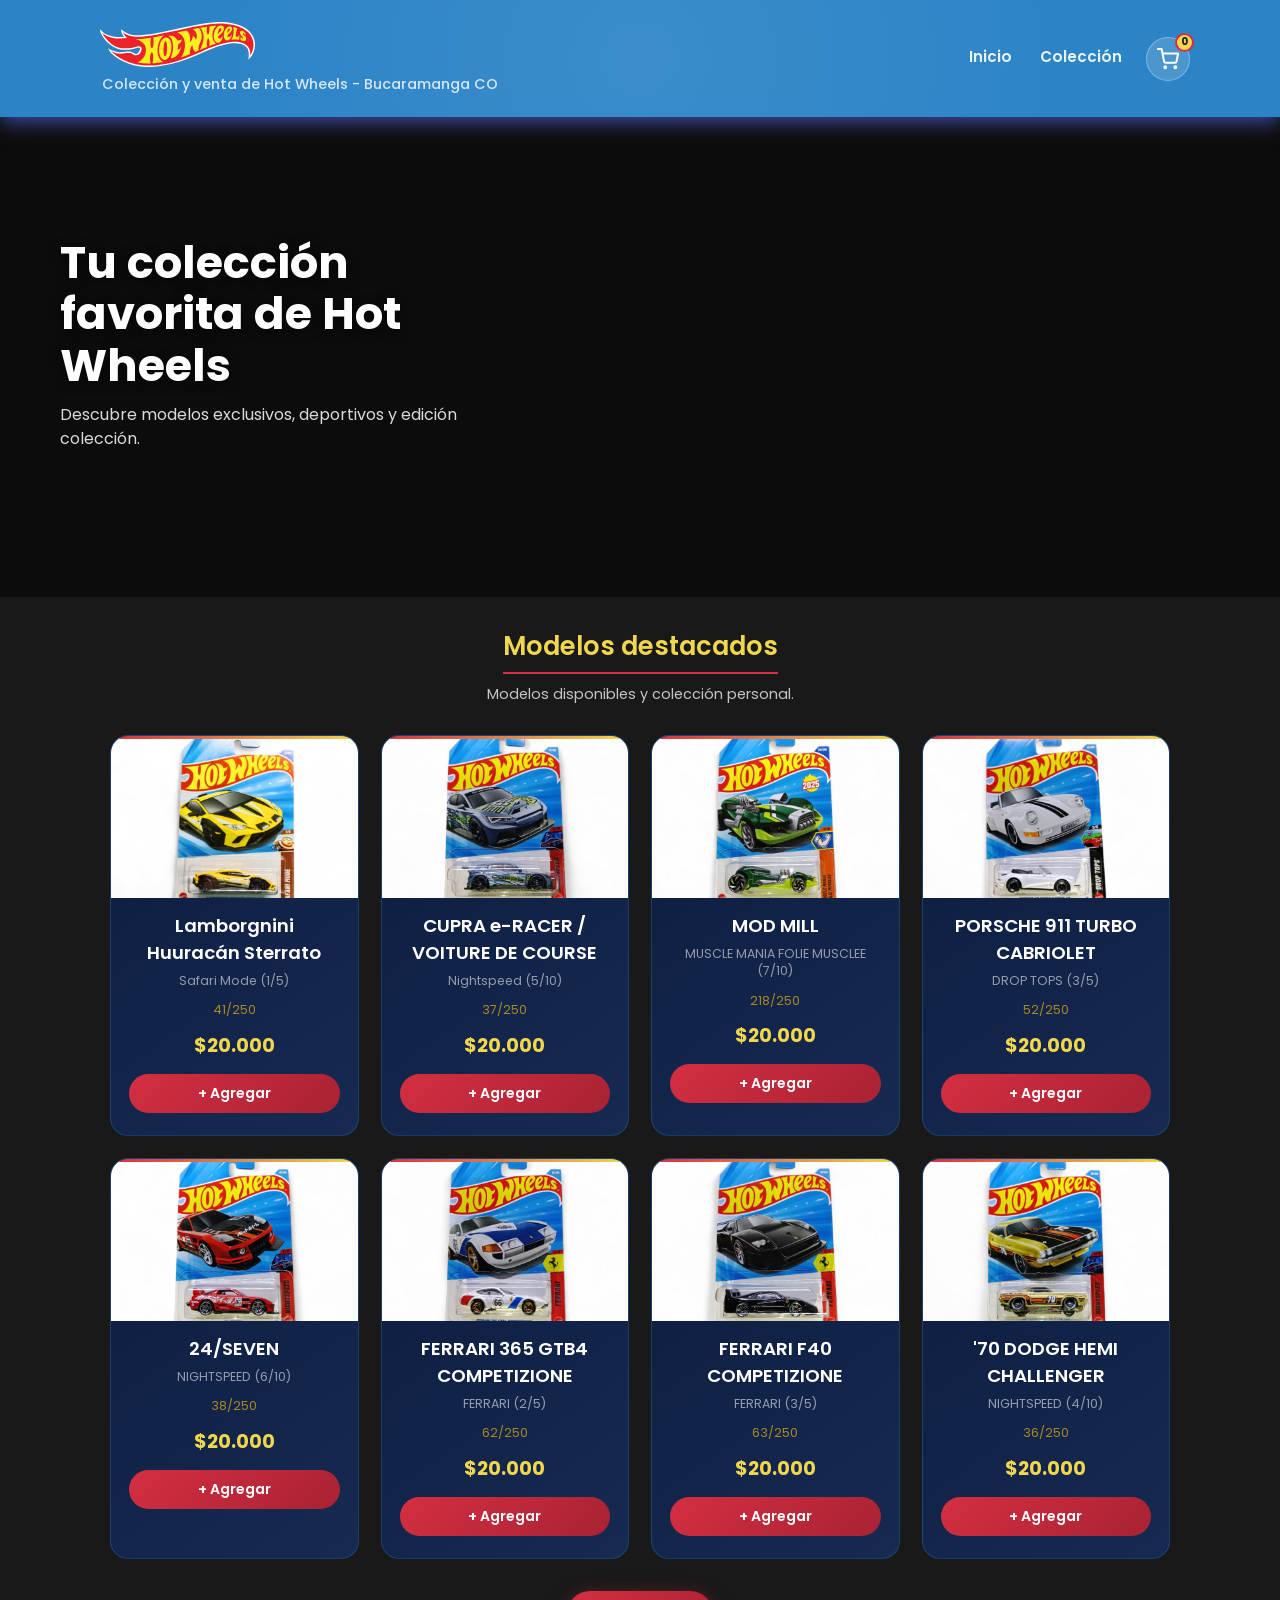
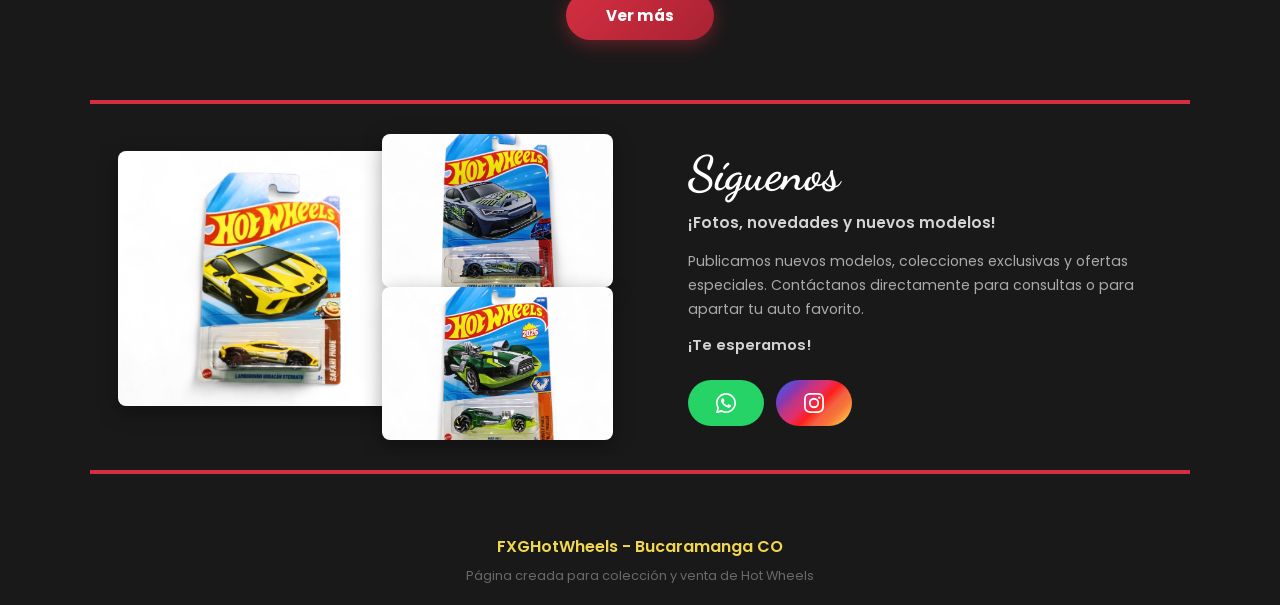
<file: index.html>
<!doctype html>
<html lang="es">
  <head>
    <meta charset="UTF-8" />
    <meta name="viewport" content="width=device-width, initial-scale=1.0" />
    <title>Hot Wheels</title>
    <link rel="stylesheet" href="style.css" />
    <link
      href="https://fonts.googleapis.com/css2?family=Poppins:wght@400;600;700&family=Dancing+Script:wght@700&display=swap"
      rel="stylesheet"
    />
  </head>

  <body>
    <header>
      <div class="header-content">
        <div class="header-logo">
          <img src="img/Hot_Wheels_2014.svg" alt="Logo Hot Wheels" />
          <p>Colección y venta de Hot Wheels - Bucaramanga CO</p>
        </div>
        <div class="header-derecha">
          <nav class="header-nav">
            <a href="/index.html">Inicio</a>
            <a href="/productos.html">Colección</a>
          </nav>

          <!-- CART WIDGET -->
          <div class="cart-widget">
            <button
              class="cart-widget-btn"
              onclick="toggleCarritoWidget()"
              aria-label="Ver carrito"
            >
              <svg
                xmlns="http://www.w3.org/2000/svg"
                width="22"
                height="22"
                viewBox="0 0 24 24"
                fill="none"
                stroke="currentColor"
                stroke-width="2.2"
                stroke-linecap="round"
                stroke-linejoin="round"
              >
                <circle cx="9" cy="21" r="1" />
                <circle cx="20" cy="21" r="1" />
                <path
                  d="M1 1h4l2.68 13.39a2 2 0 0 0 2 1.61h9.72a2 2 0 0 0 2-1.61L23 6H6"
                />
              </svg>
              <span class="cart-widget-badge" id="cart-badge">0</span>
            </button>

            <!-- DROPDOWN -->
            <div class="cart-dropdown" id="cart-dropdown">
              <div class="cart-drop-header">
                <h3>Tu pedido</h3>
                <button class="cart-drop-close" onclick="toggleCarritoWidget()">
                  ✕
                </button>
              </div>
              <ul class="cart-drop-lista" id="lista-widget"></ul>
              <div class="cart-drop-vacio" id="cart-drop-vacio">
                <p>Carrito vacío</p>
              </div>
              <div class="cart-drop-footer">
                <p id="total-widget">Total: $0</p>
                <button class="btn-whatsapp" onclick="enviarPedido()">
                  <span>💬</span> Pedir por WhatsApp
                </button>
              </div>
            </div>
          </div>
        </div>
      </div>
    </header>

    <!-- HERO SLIDER -->
    <section class="hero-slider">
      <div class="hero-video-wrap">
        <video autoplay muted loop playsinline class="hero-video">
          <source src="video/F1  Tráiler Oficial  Doblado.mp4" type="video/mp4">
        </video>
        <div class="hero-video-overlay">
          <div class="slide-content">
            <h2>Tu colección favorita de Hot Wheels</h2>
            <p>Descubre modelos exclusivos, deportivos y edición colección.</p>
          </div>
        </div>
      </div>
    </section>

    <main>
      <section class="seccion-titulo">
        <h2>Modelos destacados</h2>
        <p>Modelos disponibles y colección personal.</p>
      </section>

      <div class="menu">
        <div class="producto">
          <img
            class="img-producto"
            src="photo/IMG-20260331-WA0038.jpg"
            alt="Lamborgnini Huuracán Sterrato"
          />
          <h3>Lamborgnini Huuracán Sterrato</h3>
          <p class="desc">Safari Mode (1/5)</p>
          <p class="desc-num">41/250</p>
          <p class="precio">$20.000</p>
          <button onclick="agregar('Lamborgnini Huuracán Sterrato 🚗', 20000)">
            + Agregar
          </button>
        </div>

        <div class="producto">
          <img
            class="img-producto"
            src="photo/IMG-20260331-WA0046.jpg"
            alt="CUPRA e-RACER / VOITURE DE COURSE"
          />
          <h3>CUPRA e-RACER / VOITURE DE COURSE</h3>
          <p class="desc">Nightspeed (5/10)</p>
          <p class="desc-num">37/250</p>
          <p class="precio">$20.000</p>
          <button
            onclick="agregar('CUPRA e-RACER / VOITURE DE COURSE 🚗', 20000)"
          >
            + Agregar
          </button>
        </div>

        <div class="producto">
          <img
            class="img-producto"
            src="photo/IMG-20260331-WA0047.jpg"
            alt="MOD MILL"
          />
          <h3>MOD MILL</h3>
          <p class="desc">MUSCLE MANIA FOLIE MUSCLEE (7/10)</p>
          <p class="desc-num">218/250</p>
          <p class="precio">$20.000</p>
          <button onclick="agregar('MOD MILL 🚗', 20000)">+ Agregar</button>
        </div>

        <div class="producto">
          <img
            class="img-producto"
            src="photo/IMG-20260331-WA0048.jpg"
            alt="PORSCHE 911 TURBO CABRIOLET"
          />
          <h3>PORSCHE 911 TURBO CABRIOLET</h3>
          <p class="desc">DROP TOPS (3/5)</p>
          <p class="desc-num">52/250</p>
          <p class="precio">$20.000</p>
          <button onclick="agregar('PORSCHE 911 TURBO CABRIOLET 🚗', 20000)">
            + Agregar
          </button>
        </div>

        <div class="producto">
          <img
            class="img-producto"
            src="photo/IMG-20260331-WA0049.jpg"
            alt="24/SEVEN"
          />
          <h3>24/SEVEN</h3>
          <p class="desc">NIGHTSPEED (6/10)</p>
          <p class="desc-num">38/250</p>
          <p class="precio">$20.000</p>
          <button onclick="agregar('24/SEVEN 🚗', 20000)">+ Agregar</button>
        </div>

        <div class="producto">
          <img
            class="img-producto"
            src="photo/IMG-20260331-WA0050.jpg"
            alt="FERRARI 365 GTB4 COMPETIZIONE"
          />
          <h3>FERRARI 365 GTB4 COMPETIZIONE</h3>
          <p class="desc">FERRARI (2/5)</p>
          <p class="desc-num">62/250</p>
          <p class="precio">$20.000</p>
          <button onclick="agregar('FERRARI 365 GTB4 COMPETIZIONE 🚗', 20000)">
            + Agregar
          </button>
        </div>

        <div class="producto">
          <img
            class="img-producto"
            src="photo/IMG-20260331-WA0051.jpg"
            alt="FERRARI F40 COMPETIZIONE"
          />
          <h3>FERRARI F40 COMPETIZIONE</h3>
          <p class="desc">FERRARI (3/5)</p>
          <p class="desc-num">63/250</p>
          <p class="precio">$20.000</p>
          <button onclick="agregar('FERRARI F40 COMPETIZIONE 🚗', 20000)">
            + Agregar
          </button>
        </div>

        <div class="producto">
          <img
            class="img-producto"
            src="photo/IMG-20260331-WA0052.jpg"
            alt="'70 DODGE HEMI CHALLENGER"
          />
          <h3>'70 DODGE HEMI CHALLENGER</h3>
          <p class="desc">NIGHTSPEED (4/10)</p>
          <p class="desc-num">36/250</p>
          <p class="precio">$20.000</p>
          <button onclick="agregar('\'70 DODGE HEMI CHALLENGER 🚗', 20000)">
            + Agregar
          </button>
        </div>

        <a href="productos.html" class="linea-mas">Ver más</a>
      </div>

      <!-- REDES SOCIALES -->
      <!-- REDES SOCIALES -->
      <section class="reserv-section" id="redes">
        <!-- FOTOS COLLAGE -->
        <div class="reserv-fotos">
          <img
            class="reserv-img reserv-img-1"
            src="photo/IMG-20260331-WA0038.jpg"
            alt="Hot Wheels colección"
          />
          <img
            class="reserv-img reserv-img-2"
            src="photo/IMG-20260331-WA0046.jpg"
            alt="Hot Wheels modelo"
          />
          <img
            class="reserv-img reserv-img-3"
            src="photo/IMG-20260331-WA0047.jpg"
            alt="Hot Wheels modelo"
          />
        </div>

        <!-- TEXTO -->
        <div class="reserv-texto">
          <h2>Síguenos</h2>
          <p class="reserv-sub">¡Fotos, novedades y nuevos modelos!</p>
          <p class="reserv-desc">
            Publicamos nuevos modelos, colecciones exclusivas y ofertas
            especiales. Contáctanos directamente para consultas o para apartar
            tu auto favorito.
          </p>
          <p class="reserv-espera">¡Te esperamos!</p>

          <div style="display: flex; gap: 12px; flex-wrap: wrap">
            <!-- WhatsApp -->
            <a
              class="reserv-btn"
              href="https://wa.me/573159745293?text=Hola!%20Me%20interesa%20un%20Hot%20Wheels%20🚗"
              target="_blank"
            >
              <svg
                xmlns="http://www.w3.org/2000/svg"
                width="20"
                height="20"
                viewBox="0 0 24 24"
                fill="currentColor"
              >
                <path
                  d="M17.472 14.382c-.297-.149-1.758-.867-2.03-.967-.273-.099-.471-.148-.67.15-.197.297-.767.966-.94 1.164-.173.199-.347.223-.644.075-.297-.15-1.255-.463-2.39-1.475-.883-.788-1.48-1.761-1.653-2.059-.173-.297-.018-.458.13-.606.134-.133.298-.347.446-.52.149-.174.198-.298.298-.497.099-.198.05-.371-.025-.52-.075-.149-.669-1.612-.916-2.207-.242-.579-.487-.5-.669-.51-.173-.008-.371-.01-.57-.01-.198 0-.52.074-.792.372-.272.297-1.04 1.016-1.04 2.479 0 1.462 1.065 2.875 1.213 3.074.149.198 2.096 3.2 5.077 4.487.709.306 1.262.489 1.694.625.712.227 1.36.195 1.871.118.571-.085 1.758-.719 2.006-1.413.248-.694.248-1.289.173-1.413-.074-.124-.272-.198-.57-.347z"
                />
                <path
                  d="M12 0C5.373 0 0 5.373 0 12c0 2.125.557 4.126 1.532 5.862L.057 23.737a.5.5 0 0 0 .614.627l5.988-1.57A11.953 11.953 0 0 0 12 24c6.627 0 12-5.373 12-12S18.627 0 12 0zm0 22c-1.907 0-3.686-.538-5.201-1.469l-.371-.223-3.857 1.011 1.03-3.742-.244-.386A9.956 9.956 0 0 1 2 12C2 6.477 6.477 2 12 2s10 4.477 10 10-4.477 10-10 10z"
                />
              </svg>
            </a>

            <!-- Instagram -->
            <a
              class="reserv-btn"
              href="https://www.instagram.com/TU_USUARIO"
              target="_blank"
              style="
                background: linear-gradient(135deg, #405DE6, #5851DB, #833AB4, #C13584, #E1306C, #FD1D1D, #F56040, #F77737, #FCAF45, #FFDC80);
              "
            >
              <svg
                xmlns="http://www.w3.org/2000/svg"
                width="20"
                height="20"
                viewBox="0 0 24 24"
                fill="currentColor"
              >
                <path
                  d="M12 2.163c3.204 0 3.584.012 4.85.07 3.252.148 4.771 1.691 4.919 4.919.058 1.265.069 1.645.069 4.849 0 3.205-.012 3.584-.069 4.849-.149 3.225-1.664 4.771-4.919 4.919-1.266.058-1.644.07-4.85.07-3.204 0-3.584-.012-4.849-.07-3.26-.149-4.771-1.699-4.919-4.92-.058-1.265-.07-1.644-.07-4.849 0-3.204.013-3.583.07-4.849.149-3.227 1.664-4.771 4.919-4.919 1.266-.057 1.645-.069 4.849-.069zM12 0C8.741 0 8.333.014 7.053.072 2.695.272.273 2.69.073 7.052.014 8.333 0 8.741 0 12c0 3.259.014 3.668.072 4.948.2 4.358 2.618 6.78 6.98 6.98C8.333 23.986 8.741 24 12 24c3.259 0 3.668-.014 4.948-.072 4.354-.2 6.782-2.618 6.979-6.98.059-1.28.073-1.689.073-4.948 0-3.259-.014-3.667-.072-4.947-.196-4.354-2.617-6.78-6.979-6.98C15.668.014 15.259 0 12 0zm0 5.838a6.162 6.162 0 1 0 0 12.324 6.162 6.162 0 0 0 0-12.324zM12 16a4 4 0 1 1 0-8 4 4 0 0 1 0 8zm6.406-11.845a1.44 1.44 0 1 0 0 2.881 1.44 1.44 0 0 0 0-2.881z"
                />
              </svg>
            </a>
          </div>
        </div>
      </section>
    </main>

    <footer>
      <p class="footer-main">FXGHotWheels - Bucaramanga CO</p>
      <p class="footer-sub">
        Página creada para colección y venta de Hot Wheels
      </p>
    </footer>

    <!-- MODAL PEDIDO -->
    <div class="modal-overlay" id="modal-overlay" onclick="cerrarModal()"></div>
    <div class="modal-pedido" id="modal-pedido">
      <button class="modal-close" onclick="cerrarModal()">✕</button>
      <h3>📦 Datos para tu pedido</h3>
      <p class="modal-sub">Completa tus datos y te contactamos enseguida</p>
      <div class="modal-campo">
        <label>Nombre completo</label>
        <input
          type="text"
          id="campo-nombre"
          placeholder="Ej: Juan Pérez"
          maxlength="60"
        />
      </div>
      <div class="modal-campo">
        <label>Dirección</label>
        <input
          type="text"
          id="campo-dir"
          placeholder="Ej: Calle 10 #5-32"
          maxlength="100"
        />
      </div>
      <div class="modal-campo">
        <label>Barrio / Sector</label>
        <input
          type="text"
          id="campo-barrio"
          placeholder="Ej: Centro, El Prado..."
          maxlength="60"
        />
      </div>
      <button class="modal-btn" onclick="confirmarPedido()">
        💬 Enviar pedido por WhatsApp
      </button>
    </div>

    <script src="script.js"></script>
  </body>
</html>
</file>
<file: style.css>
/* ===== RESET & BASE ===== */
* {
  margin: 0;
  padding: 0;
  box-sizing: border-box;
}

body {
  font-family: "Poppins", Arial, sans-serif;
  background: rgb(26, 25, 25);
  min-height: 100vh;
  color: #fff;
}

/* ===== HEADER ===== */
header {
  background: #2c84c7;
  padding: 22px 40px;
  box-shadow: 0 4px 20px #4251ae;
  position: relative;
  z-index: 100;
}

header::before {
  content: "";
  position: absolute;
  inset: 0;
  background: radial-gradient(
    circle at center,
    rgba(255, 255, 255, 0.07) 0%,
    transparent 65%
  );
  pointer-events: none;
  z-index: 0;
}

.header-content {
  display: flex;
  align-items: center;
  justify-content: space-between;
  max-width: 1100px;
  margin: 0 auto;
  position: relative;
  z-index: 1;
}

.header-logo img {
  height: 45px;
  width: auto;
  margin-left: 10px;
}

.header-logo p {
  font-size: 0.9rem;
  color: rgba(255, 255, 255, 0.8);
  margin-left: 12px;
  font-weight: 500;
}

.header-nav {
  display: flex;
  gap: 28px;
  align-items: center;
}

.header-nav a {
  color: rgba(255, 255, 255, 0.9);
  text-decoration: none;
  font-weight: 600;
  font-size: 0.95rem;
  padding-bottom: 3px;
  border-bottom: 2px solid transparent;
  transition:
    border-color 0.2s ease,
    color 0.2s ease;
}

.header-nav a:hover {
  color: #fff;
  border-bottom-color: rgba(255, 255, 255, 0.8);
}

.header-derecha {
  display: flex;
  align-items: center;
  gap: 24px;
}

/* ===== CART WIDGET ===== */
.cart-widget {
  position: relative;
}

.cart-widget-btn {
  background: rgba(255, 255, 255, 0.15);
  border: 1px solid rgba(255, 255, 255, 0.3);
  color: #fff;
  width: 44px;
  height: 44px;
  border-radius: 50%;
  cursor: pointer;
  display: flex;
  align-items: center;
  justify-content: center;
  position: relative;
  transition:
    background 0.2s ease,
    transform 0.15s ease;
}

.cart-widget-btn:hover {
  background: rgba(255, 255, 255, 0.28);
  transform: scale(1.08);
}

.cart-widget-badge {
  position: absolute;
  top: -5px;
  right: -5px;
  background: #f1d74d;
  color: #1a1a2e;
  font-size: 0.65rem;
  font-weight: 700;
  font-family: "Poppins", Arial, sans-serif;
  width: 19px;
  height: 19px;
  border-radius: 50%;
  display: flex;
  align-items: center;
  justify-content: center;
  border: 2px solid #d42f41;
}

/* Dropdown */
.cart-dropdown {
  display: none;
  position: absolute;
  top: calc(100% + 14px);
  right: 0;
  width: 320px;
  background: #fff;
  color: #222;
  border-radius: 16px;
  box-shadow: 0 12px 40px rgba(0, 0, 0, 0.25);
  z-index: 500;
  overflow: hidden;
  animation: dropDown 0.2s ease;
}

.cart-dropdown.visible {
  display: block;
}

@keyframes dropDown {
  from {
    opacity: 0;
    transform: translateY(-8px);
  }
  to {
    opacity: 1;
    transform: translateY(0);
  }
}

.cart-drop-header {
  display: flex;
  align-items: center;
  justify-content: space-between;
  padding: 16px 18px 12px;
  border-bottom: 1px solid #f0f0f0;
}

.cart-drop-header h3 {
  font-size: 1rem;
  font-weight: 700;
  color: #1a1a2e;
}

.cart-drop-close {
  background: none;
  border: none;
  font-size: 1rem;
  cursor: pointer;
  color: #999;
  line-height: 1;
  padding: 2px 6px;
  border-radius: 6px;
  transition: background 0.15s;
}

.cart-drop-close:hover {
  background: #f0f0f0;
  color: #333;
}

/* Lista items */
.cart-drop-lista {
  list-style: none;
  max-height: 240px;
  overflow-y: auto;
  padding: 8px 0;
}

.cart-drop-lista li {
  display: grid;
  grid-template-columns: 28px 1fr auto auto;
  align-items: center;
  gap: 8px;
  padding: 9px 18px;
  font-size: 0.87rem;
  border-bottom: 1px solid #f7f7f7;
  transition: background 0.15s;
}

.cart-drop-lista li:last-child {
  border-bottom: none;
}
.cart-drop-lista li:hover {
  background: #fafafa;
}

.item-qty {
  background: #4251ae;
  color: #fff;
  font-size: 0.72rem;
  font-weight: 700;
  width: 24px;
  height: 24px;
  border-radius: 6px;
  display: flex;
  align-items: center;
  justify-content: center;
}

.item-nombre {
  font-weight: 500;
  color: #222;
  white-space: nowrap;
  overflow: hidden;
  text-overflow: ellipsis;
}

.item-precio {
  font-weight: 700;
  color: #d42f41;
  white-space: nowrap;
}

.item-del {
  background: none;
  border: none;
  color: #bbb;
  cursor: pointer;
  font-size: 0.85rem;
  padding: 2px 4px;
  border-radius: 4px;
  transition:
    color 0.15s,
    background 0.15s;
  font-family: "Poppins", Arial, sans-serif;
}

.item-del:hover {
  color: #d42f41;
  background: #fde8ea;
}

/* Vacío */
.cart-drop-vacio {
  display: none;
  text-align: center;
  padding: 22px;
  color: #aaa;
  font-size: 0.88rem;
}

.cart-drop-vacio.visible {
  display: block;
}

/* Footer dropdown */
.cart-drop-footer {
  padding: 14px 18px;
  border-top: 1px solid #f0f0f0;
  display: flex;
  align-items: center;
  justify-content: space-between;
  gap: 10px;
  flex-wrap: wrap;
}

.cart-drop-footer #total-widget {
  font-size: 1rem;
  font-weight: 700;
  color: #1a1a2e;
}

.cart-drop-footer .btn-whatsapp {
  padding: 9px 16px;
  font-size: 0.82rem;
  border-radius: 20px;
}

/* ===== HERO SLIDER ===== */
.hero-slider {
  position: relative;
  width: 100%;
  height: 480px;
  overflow: hidden;
}

.hero-video-wrap {
  position: absolute;
  width: 100%;
  height: 480px;
  overflow: hidden;
}

.hero-video {
  width: 100%;
  height: 100%;
  object-fit: cover;
  position: absolute;
  top: 0; left: 0;
}

.hero-video-overlay {
  position: absolute;
  inset: 0;
  background: rgba(0, 0, 0, 0.5);
  display: flex;
  align-items: center;
}

.slide-content {
  max-width: 560px;
  padding: 0 60px;
  animation: slideUp 0.7s ease;
}

@keyframes slideUp {
  from {
    opacity: 0;
    transform: translateY(30px);
  }
  to {
    opacity: 1;
    transform: translateY(0);
  }
}

.slide-content h2 {
  font-size: 2.8rem;
  font-weight: 700;
  color: #fff;
  text-shadow: 0 2px 12px rgba(0, 0, 0, 0.6);
  margin-bottom: 12px;
  line-height: 1.15;
}

.slide-content p {
  font-size: 1rem;
  color: rgba(255, 255, 255, 0.85);
  margin-bottom: 26px;
  line-height: 1.5;
}

/* ===== MAIN ===== */
main {
  max-width: 1100px;
  margin: 0 auto;
  padding: 30px 20px 40px;
}

.seccion-titulo {
  text-align: center;
  margin-bottom: 30px;
}

.seccion-titulo h2 {
  font-size: 1.6rem;
  font-weight: 600;
  color: #f1d74d;
  border-bottom: 2px solid #d42f41;
  display: inline-block;
  padding-bottom: 6px;
}

.seccion-titulo p {
  font-size: 0.9rem;
  color: rgba(255, 255, 255, 0.75);
  margin-top: 10px;
}

/* ===== MENÚ GRID ===== */
.menu {
  display: grid;
  grid-template-columns: repeat(auto-fit, minmax(200px, 1fr));
  gap: 22px;
  margin-bottom: 40px;
}

.producto {
  background: linear-gradient(145deg, #0d1b3e, #162a52);
  backdrop-filter: blur(10px);
  border: 1px solid rgba(44, 132, 199, 0.3);
  padding: 22px 18px;
  border-radius: 18px;
  text-align: center;
  transition:
    transform 0.25s ease,
    box-shadow 0.25s ease;
  position: relative;
  overflow: hidden;
}

.producto::before {
  content: "";
  position: absolute;
  top: 0;
  left: 0;
  right: 0;
  height: 3px;
  background: linear-gradient(90deg, #d42f41, #f1d74d);
  border-radius: 18px 18px 0 0;
}

.producto:hover {
  transform: translateY(-6px);
  box-shadow: 0 12px 30px #4250ae93;
}

.emoji-producto {
  font-size: 2.8rem;
  margin-bottom: 10px;
  display: block;
}

.img-producto {
  width: 100%;
  height: 160px;
  object-fit: cover;
  border-radius: 12px 12px 0 0;
  margin: -20px -20px 14px -20px;
  width: calc(100% + 40px);
  display: block;
}

.producto h3 {
  font-size: 1.15rem;
  font-weight: 600;
  color: #fff;
  margin-bottom: 6px;
}

.desc {
  font-size: 0.78rem;
  color: rgba(255, 255, 255, 0.55);
  margin-bottom: 12px;
  line-height: 1.4;
}

.desc-num {
  font-size: 0.78rem;
  color: rgba(230, 180, 17, 0.699);
  margin-bottom: 12px;
  line-height: 1.4;
}

.precio {
  font-size: 1.2rem;
  font-weight: 700;
  color: #f1d74d;
  margin-bottom: 14px;
}

.producto button {
  background: linear-gradient(135deg, #d42f41, #a82233);
  color: white;
  padding: 9px 20px;
  border: none;
  border-radius: 25px;
  cursor: pointer;
  font-size: 0.88rem;
  font-weight: 600;
  font-family: "Poppins", Arial, sans-serif;
  transition:
    background 0.2s ease,
    transform 0.15s ease;
  width: 100%;
}

.producto button:hover {
  background: linear-gradient(135deg, #e63550, #d42f41);
  transform: scale(1.04);
}

.producto button:active {
  transform: scale(0.97);
}

.linea-mas {
  grid-column: 1 / -1;
  display: block;
  margin: 10px auto 0;
  width: fit-content;
  background: linear-gradient(135deg, #d42f41, #a82233);
  color: #fff;
  text-decoration: none;
  padding: 13px 40px;
  border-radius: 30px;
  font-size: 0.95rem;
  font-weight: 700;
  font-family: "Poppins", Arial, sans-serif;
  box-shadow: 0 4px 18px rgba(212, 47, 65, 0.4);
  transition:
    transform 0.2s ease,
    box-shadow 0.2s ease;
}

.linea-mas:hover {
  transform: scale(1.05);
  box-shadow: 0 8px 24px rgba(212, 47, 65, 0.6);
}

.linea-mas:active {
  transform: scale(0.97);
}

/* ===== CARRITO ===== */
#carrito {
  background: rgba(255, 255, 255, 0.07);
  backdrop-filter: blur(12px);
  border: 1px solid rgba(255, 255, 255, 0.12);
  padding: 25px;
  border-radius: 20px;
  max-width: 620px;
  margin: 0 auto;
}

.carrito-header {
  display: flex;
  align-items: center;
  gap: 12px;
  margin-bottom: 18px;
}

.carrito-header h2 {
  font-size: 1.4rem;
  font-weight: 600;
}

#contador-badge {
  background: #d42f41;
  color: white;
  font-size: 0.8rem;
  font-weight: 700;
  border-radius: 50%;
  width: 26px;
  height: 26px;
  display: flex;
  align-items: center;
  justify-content: center;
  min-width: 26px;
}

/* Lista de ítems */
#lista {
  list-style: none;
  display: flex;
  flex-direction: column;
  gap: 10px;
  margin-bottom: 15px;
}

#lista li {
  display: flex;
  align-items: center;
  justify-content: space-between;
  background: rgba(255, 255, 255, 0.07);
  border-radius: 12px;
  padding: 10px 14px;
  font-size: 0.9rem;
  animation: slideIn 0.25s ease;
}

@keyframes slideIn {
  from {
    opacity: 0;
    transform: translateX(-10px);
  }
  to {
    opacity: 1;
    transform: translateX(0);
  }
}

#lista li button {
  background: rgba(212, 47, 65, 0.2);
  color: #d42f41;
  border: 1px solid rgba(212, 47, 65, 0.4);
  border-radius: 8px;
  padding: 4px 8px;
  cursor: pointer;
  font-size: 0.8rem;
  transition: background 0.2s;
  font-family: "Poppins", Arial, sans-serif;
}

#lista li button:hover {
  background: rgba(212, 47, 65, 0.5);
}

/* Carrito vacío */
.carrito-vacio {
  text-align: center;
  padding: 15px 0;
  color: rgba(255, 255, 255, 0.4);
  font-size: 0.9rem;
  display: none;
}

.carrito-vacio.visible {
  display: block;
}

/* Footer del carrito */
.carrito-footer {
  border-top: 1px solid rgba(255, 255, 255, 0.1);
  padding-top: 18px;
  display: flex;
  align-items: center;
  justify-content: space-between;
  flex-wrap: wrap;
  gap: 14px;
}

#total {
  font-size: 1.25rem;
  font-weight: 700;
  color: #f1d74d;
}

.btn-whatsapp {
  background: linear-gradient(135deg, #25d366, #128c7e);
  color: white;
  padding: 12px 24px;
  border: none;
  border-radius: 30px;
  cursor: pointer;
  font-size: 0.95rem;
  font-weight: 600;
  font-family: "Poppins", Arial, sans-serif;
  display: flex;
  align-items: center;
  gap: 8px;
  transition:
    transform 0.2s ease,
    box-shadow 0.2s ease;
  box-shadow: 0 4px 15px rgba(37, 211, 102, 0.35);
}

.btn-whatsapp:hover {
  transform: scale(1.05);
  box-shadow: 0 6px 20px rgba(37, 211, 102, 0.5);
}

.btn-whatsapp:active {
  transform: scale(0.97);
}

/* ===== BOTÓN FLOTANTE CARRITO ===== */
.fab-carrito {
  position: fixed;
  bottom: 30px;
  right: 30px;
  z-index: 300;
  width: 62px;
  height: 62px;
  border-radius: 50%;
  background: linear-gradient(135deg, #d42f41, #a82233);
  color: #fff;
  font-size: 1.6rem;
  border: none;
  cursor: pointer;
  box-shadow: 0 6px 22px rgba(212, 47, 65, 0.55);
  display: flex;
  align-items: center;
  justify-content: center;
  transition:
    transform 0.2s ease,
    box-shadow 0.2s ease;
}

.fab-carrito:hover {
  transform: scale(1.12);
  box-shadow: 0 10px 28px rgba(212, 47, 65, 0.7);
}

.fab-carrito:active {
  transform: scale(0.95);
}

.fab-badge {
  position: absolute;
  top: -4px;
  right: -4px;
  background: #f1d74d;
  color: #1a1a2e;
  font-size: 0.7rem;
  font-weight: 700;
  width: 22px;
  height: 22px;
  border-radius: 50%;
  display: flex;
  align-items: center;
  justify-content: center;
  border: 2px solid #4251ae;
  font-family: "Poppins", Arial, sans-serif;
}

/* ===== FOOTER ===== */
footer {
  text-align: center;
  padding: 20px;
  color: rgba(255, 255, 255, 0.35);
  font-size: 0.82rem;
}

.footer-main {
  font-size: 1rem;
  font-weight: 600;
  color: #f1d74d;
  margin-bottom: 8px;
}

.footer-sub {
  font-size: 0.8rem;
  color: rgba(255, 255, 255, 0.35);
}

/* ===== MODAL PEDIDO ===== */
.modal-overlay {
  display: none;
  position: fixed;
  inset: 0;
  background: rgba(0, 0, 0, 0.6);
  z-index: 600;
  backdrop-filter: blur(3px);
}

.modal-overlay.visible {
  display: block;
}

.modal-pedido {
  display: none;
  position: fixed;
  top: 50%;
  left: 50%;
  transform: translate(-50%, -50%);
  background: #fff;
  color: #1a1a2e;
  border-radius: 20px;
  padding: 32px 28px;
  width: 90%;
  max-width: 420px;
  z-index: 700;
  box-shadow: 0 20px 60px rgba(0, 0, 0, 0.35);
  animation: modalIn 0.25s ease;
}

.modal-pedido.visible {
  display: block;
}

@keyframes modalIn {
  from {
    opacity: 0;
    transform: translate(-50%, -46%);
  }
  to {
    opacity: 1;
    transform: translate(-50%, -50%);
  }
}

.modal-close {
  position: absolute;
  top: 14px;
  right: 16px;
  background: none;
  border: none;
  font-size: 1rem;
  cursor: pointer;
  color: #999;
  padding: 4px 8px;
  border-radius: 8px;
  transition: background 0.15s;
}

.modal-close:hover {
  background: #f0f0f0;
  color: #333;
}

.modal-pedido h3 {
  font-size: 1.2rem;
  font-weight: 700;
  color: #1a1a2e;
  margin-bottom: 4px;
}

.modal-sub {
  font-size: 0.82rem;
  color: #888;
  margin-bottom: 20px;
}

.modal-campo {
  display: flex;
  flex-direction: column;
  gap: 5px;
  margin-bottom: 14px;
}

.modal-campo label {
  font-size: 0.82rem;
  font-weight: 600;
  color: #444;
}

.modal-campo input {
  border: 1.5px solid #ddd;
  border-radius: 10px;
  padding: 10px 14px;
  font-size: 0.9rem;
  font-family: "Poppins", Arial, sans-serif;
  color: #1a1a2e;
  outline: none;
  transition: border-color 0.2s;
}

.modal-campo input:focus {
  border-color: #d42f41;
}

.modal-btn {
  width: 100%;
  background: linear-gradient(135deg, #25d366, #128c7e);
  color: #fff;
  border: none;
  border-radius: 30px;
  padding: 13px;
  font-size: 0.95rem;
  font-weight: 700;
  font-family: "Poppins", Arial, sans-serif;
  cursor: pointer;
  margin-top: 6px;
  box-shadow: 0 4px 16px rgba(37, 211, 102, 0.4);
  transition:
    transform 0.2s ease,
    box-shadow 0.2s ease;
}

.modal-btn:hover {
  transform: scale(1.03);
  box-shadow: 0 6px 22px rgba(37, 211, 102, 0.55);
}

/* ===== RESERVACIONES ===== */
.reserv-section {
  display: grid;
  grid-template-columns: 1fr 1fr;
  align-items: center;
  margin-top: 60px;
  border-top: 4px solid #d42f41;
  border-bottom: 4px solid #d42f41;

  overflow: hidden;
  width: calc(100% + 40px);
  margin-left: -20px;
  margin-right: -20px;
}

.reserv-fotos {
  position: relative;
  height: 340px;
  overflow: hidden;
}

.reserv-img {
  position: absolute;
  object-fit: cover;
  border-radius: 8px;
  box-shadow: 0 6px 20px rgba(0, 0, 0, 0.35);
}

.reserv-img-1 {
  width: 55%;
  height: 75%;
  top: 10%;
  left: 5%;
  z-index: 2;
}

.reserv-img-2 {
  width: 42%;
  height: 45%;
  top: 5%;
  right: 5%;
  z-index: 3;
}

.reserv-img-3 {
  width: 42%;
  height: 45%;
  bottom: 5%;
  right: 5%;
  z-index: 3;
}

.reserv-texto {
  padding: 44px 48px;
  color: #1a1a2e;
}

.reserv-texto h2 {
  font-family: "Dancing Script", cursive, sans-serif;
  font-size: 3rem;
  font-weight: 700;
  color: #ffffff;
  margin-bottom: 10px;
  line-height: 1.1;
}

.reserv-sub {
  font-size: 0.95rem;
  font-weight: 600;
  color: #d4d4d4;
  margin-bottom: 16px;
}

.reserv-desc {
  font-size: 0.88rem;
  color: rgba(206, 206, 206, 0.8);
  line-height: 1.7;
  margin-bottom: 14px;
}

.reserv-espera {
  font-size: 0.92rem;
  font-weight: 600;
  color: #d4d4d4;
  margin-bottom: 24px;
}

.reserv-btn {
  display: inline-flex;
  align-items: center;
  gap: 8px;
  background: #25D366;
  color: #fff;
  text-decoration: none;
  padding: 13px 28px;
  border-radius: 30px;
  font-size: 0.92rem;
  font-weight: 700;
  font-family: "Poppins", Arial, sans-serif;
  transition:
    background 0.2s ease,
    transform 0.2s ease;
}

.reserv-btn:hover {
  background: #1ebc5a;
  transform: scale(1.04);
}

@media (max-width: 768px) {
  .reserv-section {
    grid-template-columns: 1fr;
  }
  .reserv-fotos {
    height: 260px;
  }
  .reserv-texto {
    padding: 30px 24px;
  }
}
</file>
